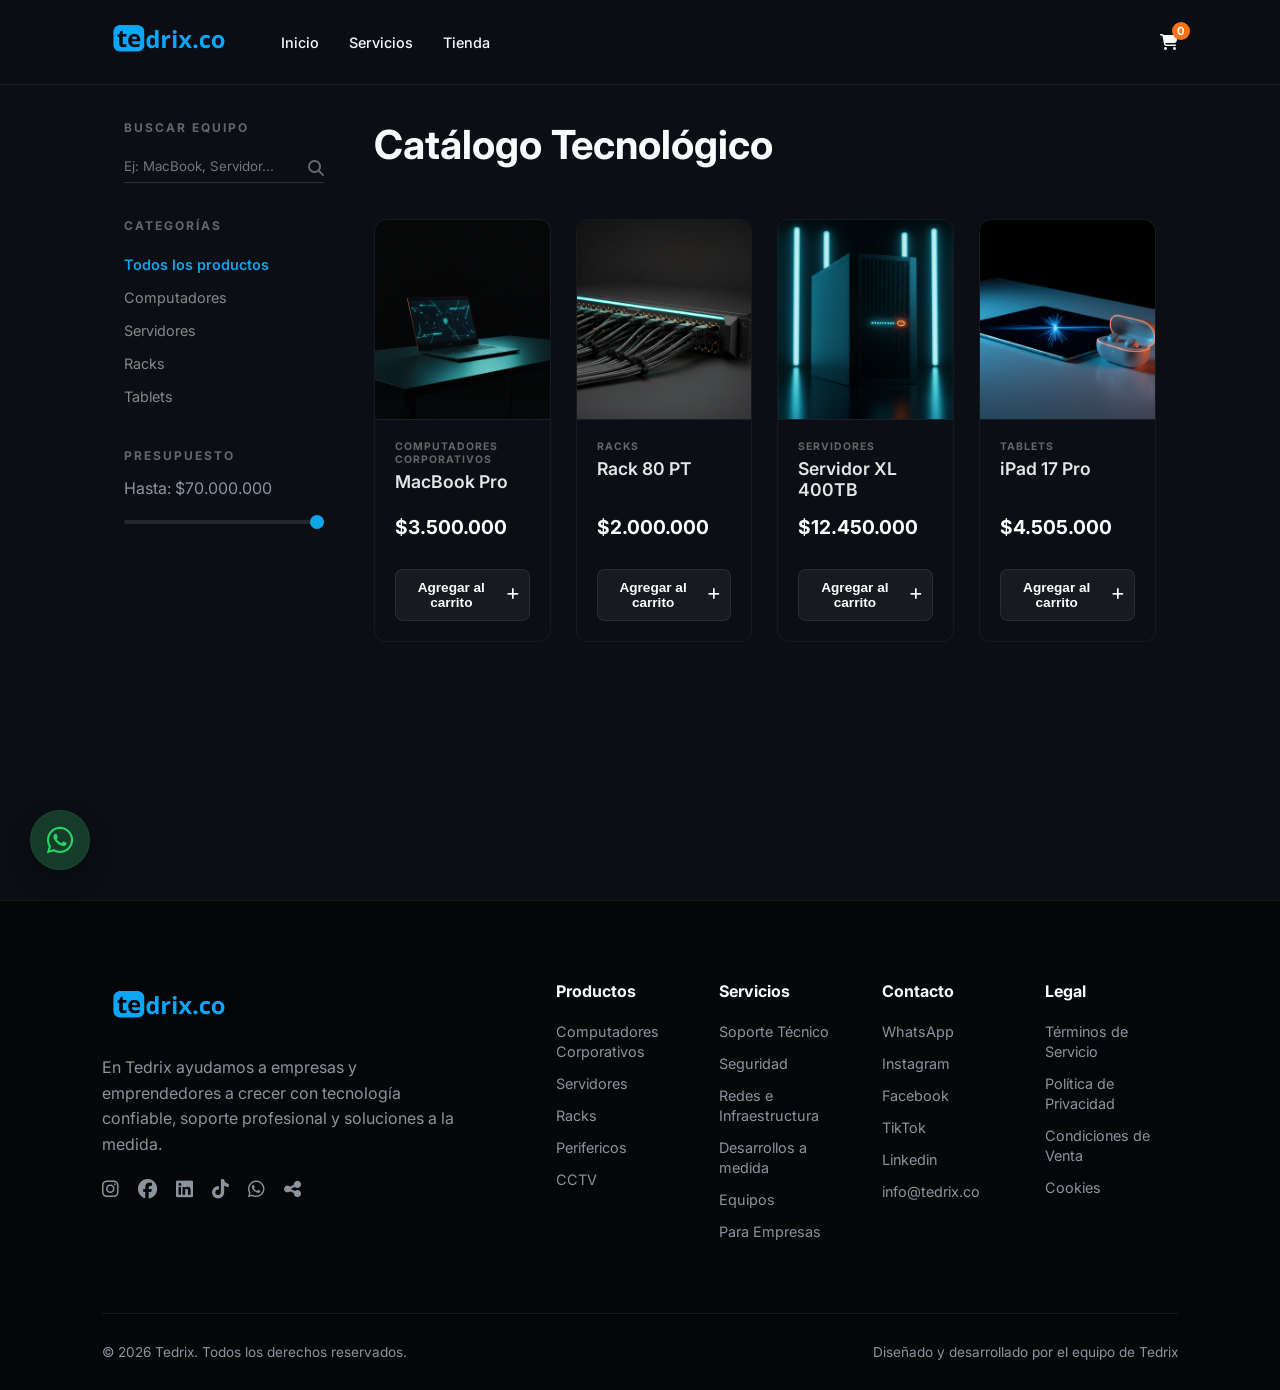
<file: tienda.html>
<!DOCTYPE html>
<html lang="es">
<head>
    <meta charset="UTF-8">
    <meta name="viewport" content="width=device-width, initial-scale=1.0">
    <title>Tienda Tedrix | Equipos Corporativos</title>
    <link rel="icon" type="image/x-icon" href="assets/Icono-Tedrix.ico">
    <link href="https://fonts.googleapis.com/css2?family=Inter:wght@300;400;500;600;700&display=swap" rel="stylesheet">
    <link rel="stylesheet" href="https://cdnjs.cloudflare.com/ajax/libs/font-awesome/6.4.0/css/all.min.css">
    
    <link rel="stylesheet" href="css/global.css">
    <link rel="stylesheet" href="css/responsive.css">
    <link rel="stylesheet" href="css/shop.css">
    
</head>
<body>
    <div class="global-background-glow"></div>

    <div id="preloader">
        <img src="assets/Logo Tedrix.png" alt="Tedrix" class="loader-logo">
        <div class="loader-bar"></div>
    </div>

        <header id="header">
        <nav class="navbar">
            <div class="nav-left">
                <a href="index.html" class="logo">
                    <img class="main-logo" src="assets/Logo Tedrix.png" alt="Logo Tedrix">
                </a>
                <ul class="nav-links">
                    <li><a href="index.html">Inicio</a></li>
                    <li><a href="#services">Servicios</a></li>
                    <li><a href="tienda.html">Tienda</a></li>
                </ul>
            </div>
            <div class="nav-right">
                <div class="nav-actions">
                    <div class="cart-icon" onclick="toggleCartModal()">
                        <i class="fa-solid fa-cart-shopping"></i>
                        <span id="cart-count">0</span>
                    </div>
                    <div class="hamburger" id="hamburger">
                        <i class="fa-solid fa-bars"></i>
                    </div>
                </div>
            </div>
        </nav>
    </header>

    <main class="store-page section">
        <div class="store-container">
            <aside class="store-sidebar">
                <div class="sidebar-block">
                    <h3>Buscar Equipo</h3>
                    <div class="search-box">
                        <input type="text" id="product-search" placeholder="Ej: MacBook, Servidor...">
                        <i class="fa-solid fa-magnifying-glass"></i>
                    </div>
                </div>

                <div class="sidebar-block">
                    <h3>Categorías</h3>
                    <ul class="filter-list">
                        <li class="filter-item active" data-category="all">Todos los productos</li>
                        <li class="filter-item" data-category="Computadores Corporativos">Computadores</li>
                        <li class="filter-item" data-category="Servidores">Servidores</li>
                        <li class="filter-item" data-category="Racks">Racks</li>
                        <li class="filter-item" data-category="Tablets">Tablets</li>
                    </ul>
                </div>

                <div class="sidebar-block">
                    <h3>Presupuesto</h3>
                    <label id="price-label" style="display: block; margin-bottom: 10px; color: var(--text-muted);">Hasta: $70.000.000</label>
                    <input type="range" id="price-range" min="0" max="70000000" step="700000" value="70000000">
                </div>
            </aside>

            <div class="store-content">
                <div class="section-header-row">
                    <h2 class="section-title" style="text-align: left;">Catálogo <span>Tecnológico</span></h2>
                </div>
                <div class="hardware-grid" id="hardware-grid">
                    </div>
            </div>
        </div>
    </main>

    <footer>
        <div class="footer-top">
            <div class="footer-brand">
                <img class="main-logo" src="assets/Logo Tedrix.png" alt="Logo Tedrix">
                <p class="brand-desc">En Tedrix ayudamos a empresas y emprendedores a crecer con tecnología confiable, soporte profesional y soluciones a la medida.</p>
                <div class="social-links">
                    <a href="https://www.instagram.com/tedrix.col/"><i class="fa-brands fa-instagram"></i></a>
                    <a href="https://www.facebook.com/Tedrix.co/"><i class="fa-brands fa-facebook"></i></a>
                    <a href="#"><i class="fa-brands fa-linkedin"></i></a>
                    <a href="www.tiktok.com/@tedrix.co"><i class="fa-brands fa-tiktok"></i></a>
                    <a href="https://wa.link/7ah8lb"><i class="fa-brands fa-whatsapp"></i></a>
                    <a href="#"><i class="fa-solid fa-share-nodes"></i></a>
                </div>
            </div>
            <div class="footer-links-grid">
                <div class="link-col">
                    <h4>Productos</h4>
                    <ul>
                        <li><a href="#store">Computadores Corporativos</a></li>
                        <li><a href="#store">Servidores</a></li>
                        <li><a href="#store">Racks</a></li>
                        <li><a href="#store">Perifericos</a></li>
                        <li><a href="#store">CCTV</a></li>
                    </ul>
                </div>
                <div class="link-col">
                    <h4>Servicios</h4>
                    <ul>
                        <li><a href="#services">Soporte Técnico</a></li>
                        <li><a href="#services">Seguridad</a></li>
                        <li><a href="#services">Redes e Infraestructura</a></li>
                        <li><a href="#services">Desarrollos a medida</a></li>
                        <li><a href="#services">Equipos</a></li>
                        <li><a href="#services">Para Empresas</a></li>
                        </ul>
                </div>
                <div class="link-col">
                    <h4>Contacto</h4>
                    <ul>
                        <li><a href="https://wa.link/7ah8lb">WhatsApp</a></li>
                        <li><a href="https://www.instagram.com/tedrix.col/">Instagram</a></li>
                        <li><a href="https://www.facebook.com/Tedrix.co/">Facebook</a></li>
                        <li><a href="#">TikTok</a></li>
                        <li><a href="#">Linkedin</a></li>
                        <li><a href="#">info@tedrix.co</a></li>
                    </ul>
                </div>
                <div class="link-col">
                    <h4>Legal</h4>
                    <ul>
                        <li><a href="#">Términos de Servicio</a></li>
                        <li><a href="#">Política de Privacidad</a></li>
                        <li><a href="#">Condiciones de Venta</a></li>
                        <li><a href="#">Cookies</a></li>
                    </ul>
                </div>
            </div>
        </div>
        <div class="footer-bottom">
            <p>&copy; 2026 Tedrix. Todos los derechos reservados.</p>
            <div class="footer-meta"><span>Diseñado y desarrollado por el equipo de Tedrix</span></div>
        </div>
    </footer>

    <div id="cart-overlay" class="cart-overlay" onclick="toggleCartModal()"></div>
    <aside id="cart-modal" class="cart-panel">
        <div class="cart-panel-header">
            <h2>Tu Cotización</h2>
            <button class="close-modal" onclick="toggleCartModal()"><i class="fa-solid fa-xmark"></i></button>
        </div>
        
        <div id="cart-items-container" class="cart-items-list">
            </div>
        
        <div class="cart-panel-footer">
            <div class="cart-subtotal">
                <span>Total estimado:</span>
                <span id="cart-total-price" class="text-teal">$0</span>
            </div>
            <div style="display: flex; flex-direction: column; gap: 12px; margin-top: 15px;">
                <button id="btn-whatsapp-cotizar" class="btn btn-primary orange w-100" style="justify-content: center;">
                    <i class="fa-brands fa-whatsapp" style="font-size: 1.2rem;"></i> Enviar a un asesor
                </button>
                <button class="btn btn-muted w-100" onclick="toggleCartModal()" style="justify-content: center;">
                    Seguir comprando
                </button>
            </div>
        </div>
    </aside>

    
    <a href="https://wa.link/7ah8lb" class="whatsapp-float" target="_blank">
        <i class="fa-brands fa-whatsapp"></i>
    </a>

    <script src="js/main.js"></script>
    <script src="js/store.js?v=2"></script>
</body>
</html>
</file>
<file: css/global.css>
/* ================= 1. VARIABLES Y BASE ================= */
:root {
    --bg-main: #0B0E14; 
    --bg-card: #151A22; 
    --bg-full: #11151C;
    --primary-teal: #0EA5E9; 
    --primary-orange: #F97316;
    --text-main: #F8FAFC;
    --text-muted: #8B949E;
    --border: rgba(255, 255, 255, 0.08);
    --font-heading: 'Inter', sans-serif;
    --font-logo: 'Poiret One', cursive;
    --glow-teal: 0 0 20px rgba(14, 165, 233, 0.5);
    --glow-orange: 0 0 20px rgba(249, 115, 22, 0.5);
    --transition: all 0.3s ease;
}

* { margin: 0; padding: 0; box-sizing: border-box; }
html { scroll-behavior: smooth; font-size: 16px; }

body { 
    background-color: var(--bg-main); 
    color: var(--text-main); 
    font-family: var(--font-heading); 
    overflow-x: hidden; 
    -webkit-font-smoothing: antialiased; 
}

ul { list-style: none; }
a { text-decoration: none; color: inherit; }

.section { padding: 80px 8%; max-width: 1600px; margin: 0 auto; }
.section.full-width { max-width: 100%; width: 100%; }

/* ================= 2. SELECCIÓN DE TEXTO Y SCROLLBAR ================= */
::selection { 
    background: var(--primary-orange); 
    color: #fff; 
}
::-moz-selection { 
    background: var(--primary-orange); 
    color: #fff; 
}

::-webkit-scrollbar { width: 8px; }
::-webkit-scrollbar-track { background: var(--bg-main); }
::-webkit-scrollbar-thumb { 
    background: #1e293b; 
    border-radius: 10px; 
    border: 2px solid var(--bg-main); 
}
::-webkit-scrollbar-thumb:hover { background: var(--primary-teal); }

/* ================= 3. COMPONENTES COMPARTIDOS ================= */
.text-teal { color: var(--primary-teal); }
.text-orange { color: var(--primary-orange); }
.text-glow-teal { color: var(--primary-teal); text-shadow: var(--glow-teal); }

.btn { 
    padding: 12px 24px; 
    border: none; 
    border-radius: 6px; 
    font-weight: 600; 
    cursor: pointer; 
    transition: var(--transition); 
    display: inline-flex; 
    align-items: center; 
    gap: 10px; 
}
.btn.w-100 { width: 100%; }

.btn-primary { background: #fff; color: #000; }
.btn-primary.glow-teal:hover { box-shadow: var(--glow-teal); transform: translateY(-2px); }

.btn-primary.orange { background: var(--primary-orange); color: #fff; }
.btn-primary.orange:hover { background: #EA580C; box-shadow: var(--glow-orange); }

.btn-muted { background: rgba(255,255,255,0.05); color: #fff; border: 1px solid var(--border); }
.btn-muted:hover { background: rgba(255,255,255,0.1); }

.section-header-row { display: flex; justify-content: space-between; align-items: flex-end; margin-bottom: 50px; }
.section-title { font-size: 2.5rem; font-weight: 700; }
.section-subtitle { color: var(--text-muted); margin-top: 10px; }

/* ================= 4. EFECTOS MAGNÉTICOS (Fondo y Tarjetas) ================= */
.global-background-glow { 
    position: fixed; top: 0; left: 0; width: 100vw; height: 100vh; 
    pointer-events: none; z-index: -1; overflow: hidden; 
}
.global-background-glow::before { 
    content: ""; position: absolute; top: var(--mouse-y, -1000px); left: var(--mouse-x, -1000px); 
    transform: translate(-50%, -50%); width: 1200px; height: 1200px; 
    background: radial-gradient(circle, rgba(14, 165, 233, 0.12) 0%, rgba(14, 165, 233, 0.02) 40%, transparent 70%); 
    opacity: 0; transition: opacity 0.4s ease; mix-blend-mode: screen; 
}
body:hover .global-background-glow::before { opacity: 1; }

main, footer { position: relative; z-index: 10; }

.magnetic-card { 
    position: relative; overflow: hidden; border: 1px solid var(--border); 
    border-radius: 12px; background: var(--bg-card); 
    transition: transform 0.4s cubic-bezier(0.25, 0.46, 0.45, 0.94), border-color 0.3s ease; 
    transform-style: preserve-3d; 
}
.magnetic-card::before { 
    content: ""; position: absolute; top: var(--mouse-y, 0); left: var(--mouse-x, 0); 
    transform: translate(-50%, -50%); width: 500px; height: 500px; opacity: 0; 
    transition: opacity 0.3s ease; pointer-events: none; z-index: 0; mix-blend-mode: color-dodge; 
}
.magnetic-card.product-card::before { background: radial-gradient(circle, rgba(249, 115, 22, 0.25) 0%, rgba(249, 115, 22, 0.05) 40%, transparent 70%); }
.magnetic-card:not(.product-card)::before { background: radial-gradient(circle, rgba(249, 115, 22, 0.25) 0%, rgba(249, 115, 22, 0.05) 40%, transparent 70%); }
.magnetic-card:hover::before { opacity: 1; }
.magnetic-card:hover { border-color: rgba(255,255,255,0.2); }
.magnetic-card > * { position: relative; z-index: 2; }

/* ================= 5. PRODUCT CARDS ================= */
.hardware-grid { display: grid; grid-template-columns: repeat(4, 1fr); gap: 25px; }
.product-card { padding: 0; display: flex; flex-direction: column; }

.product-img-container { 
    position: relative; width: 100%; height: 220px; overflow: hidden; 
    border-top-left-radius: 12px; border-top-right-radius: 12px; 
}
.product-img { width: 100%; height: 100%; object-fit: cover; transition: transform 0.4s ease; }
.product-card:hover .product-img { transform: scale(1.05); }

.add-cart-btn {
    position: absolute; bottom: 15px; right: 15px; background: var(--primary-teal); 
    color: #fff; border: none; width: 45px; height: 45px; border-radius: 50%; 
    font-size: 1.2rem; cursor: pointer; opacity: 0; transform: translateY(15px); 
    transition: all 0.3s cubic-bezier(0.4, 0, 0.2, 1); box-shadow: 0 4px 15px rgba(14, 165, 233, 0.4); 
    display: flex; justify-content: center; align-items: center;
}
.product-card:hover .add-cart-btn { opacity: 1; transform: translateY(0); }
.add-cart-btn:hover { background: #0284c7; transform: scale(1.1) !important; }

.product-info { padding: 20px; flex: 1; display: flex; flex-direction: column; }
.p-cat { font-size: 0.75rem; color: var(--text-muted); font-weight: 600; letter-spacing: 1px; display: block; margin-bottom: 5px; }
.product-title { font-size: 1.1rem; font-weight: 600; margin-bottom: 5px; color: #fff; }
.product-price { color: var(--primary-teal); font-size: 1.2rem; font-weight: bold; margin-bottom: 15px; }

.product-rating { display: flex; justify-content: space-between; align-items: center; margin-top: auto; padding-top: 15px; border-top: 1px solid var(--border); font-size: 0.8rem; color: var(--primary-orange); }
.stars { display: flex; gap: 3px; }
.reviews { font-weight: 600; }

/* ================= 6. NAVBAR Y FOOTER ================= */
#header { 
    position: fixed; top: 0; width: 100%; z-index: 1000; 
    background: rgba(11, 14, 20, 0.85); backdrop-filter: blur(12px); 
    border-bottom: 1px solid var(--border); padding: 15px 8%; 
}
.navbar { display: flex; justify-content: space-between; align-items: center; }
.nav-left, .nav-right { display: flex; align-items: center; gap: 40px; }
.main-logo { height: 50px; width: auto; }
.nav-links { display: flex; gap: 30px; font-size: 0.9rem; font-weight: 500; }
.nav-links a:hover { color: var(--primary-teal); }
.nav-actions { display: flex; align-items: center; gap: 20px; }
.cart-icon { position: relative; cursor: pointer; }
#cart-count { 
    position: absolute; top: -10px; right: -12px; background: var(--primary-orange); 
    color: #fff; font-size: 0.7rem; font-weight: bold; width: 18px; height: 18px; 
    border-radius: 50%; display: flex; align-items: center; justify-content: center; 
}
.hamburger { display: none; font-size: 1.5rem; cursor: pointer; z-index: 1001; }

footer { background: #050608; padding: 80px 8% 30px; border-top: 1px solid var(--border); }
.footer-top { display: grid; grid-template-columns: 1.5fr 2.5fr; gap: 80px; margin-bottom: 60px; }
.brand-desc { color: var(--text-muted); margin: 20px 0; line-height: 1.6; }
.social-links a { margin-right: 15px; font-size: 1.2rem; color: var(--text-muted); }
.social-links a:hover { color: var(--primary-teal); }
.footer-links-grid { display: grid; grid-template-columns: repeat(4, 1fr); gap: 30px; }
.link-col h4 { margin-bottom: 20px; }
.link-col li { margin-bottom: 12px; }
.link-col a { color: var(--text-muted); font-size: 0.9rem; transition: var(--transition); }
.link-col a:hover { color: #fff; }
.footer-bottom { display: flex; justify-content: space-between; padding-top: 30px; border-top: 1px solid var(--border); color: var(--text-muted); font-size: 0.85rem; }

/* ================= 7. PANEL DEL CARRITO (Lateral) ================= */
.cart-overlay { 
    position: fixed; top: 0; left: 0; width: 100vw; height: 100vh; 
    background: rgba(0,0,0,0.6); backdrop-filter: blur(4px); 
    z-index: 1999; opacity: 0; visibility: hidden; transition: all 0.3s ease; 
}
.cart-overlay.active { opacity: 1; visibility: visible; }

.cart-panel { 
    position: fixed; top: 0; right: -100%; width: 100%; max-width: 420px; 
    height: 100vh; background: var(--bg-card); border-left: 1px solid var(--border); 
    box-shadow: -10px 0 30px rgba(0,0,0,0.5); z-index: 2000; 
    display: flex; flex-direction: column; transition: right 0.4s cubic-bezier(0.4, 0, 0.2, 1); 
}
.cart-panel.active { right: 0; }

.cart-panel-header { padding: 25px; border-bottom: 1px solid var(--border); display: flex; justify-content: space-between; align-items: center; }
.cart-panel-header h2 { font-size: 1.5rem; margin: 0; }
.close-modal { background: none; border: none; color: var(--text-muted); font-size: 1.5rem; cursor: pointer; transition: color 0.3s; }
.close-modal:hover { color: #fff; }

.cart-items-list { padding: 25px; overflow-y: auto; flex: 1; display: flex; flex-direction: column; gap: 15px; }
.cart-modal-item { 
    display: flex; align-items: center; gap: 15px; background: rgba(255,255,255,0.02); 
    padding: 15px; border-radius: 10px; border: 1px solid var(--border); transition: transform 0.2s; 
}
.cart-modal-item:hover { transform: translateX(-5px); border-color: rgba(255,255,255,0.1); }
.item-details { flex: 1; }
.item-details h4 { font-size: 0.95rem; margin-bottom: 5px; color: #fff; }
.item-details p { color: var(--primary-teal); font-weight: bold; margin: 0; }
.cart-modal-item button { background: none; border: none; color: #ff5f56; cursor: pointer; font-size: 1.2rem; transition: transform 0.2s; }
.cart-modal-item button:hover { transform: scale(1.2); }

.cart-panel-footer { padding: 25px; border-top: 1px solid var(--border); background: rgba(0,0,0,0.2); }
.cart-subtotal { display: flex; justify-content: space-between; margin-bottom: 20px; font-weight: bold; font-size: 1.2rem; color: #fff; }

/* ================= 8. ELEMENTOS FLOTANTES Y ANIMACIONES ================= */
#preloader { 
    position: fixed; top: 0; left: 0; width: 100vw; height: 100vh; background: var(--bg-main); 
    z-index: 9999; display: flex; flex-direction: column; justify-content: center; 
    align-items: center; transition: opacity 0.5s ease, visibility 0.5s ease; 
}
.loader-logo { width: 120px; margin-bottom: 20px; animation: pulseLogo 2s infinite ease-in-out; }
.loader-bar { width: 150px; height: 2px; background: rgba(255,255,255,0.05); position: relative; overflow: hidden; }
.loader-bar::after { 
    content: ""; position: absolute; left: -100%; width: 100%; height: 100%; 
    background: var(--primary-teal); animation: loadBar 1.5s infinite; 
}

.whatsapp-float { 
    position: fixed; bottom: 30px; left: 30px; width: 60px; height: 60px; 
    background: #12151c; border: 1px solid rgba(37, 211, 102, 0.3); border-radius: 50%; 
    display: flex; justify-content: center; align-items: center; color: #25d366; 
    font-size: 30px; z-index: 1000; box-shadow: 0 10px 25px rgba(0,0,0,0.3); transition: all 0.3s ease; 
}
.whatsapp-float:hover { 
    transform: scale(1.1) translateY(-5px); border-color: #25d366; 
    box-shadow: 0 15px 30px rgba(37, 211, 102, 0.2); color: #fff; background: #25d366; 
}
.whatsapp-float::before { 
    content: ""; position: absolute; width: 100%; height: 100%; border-radius: 50%; 
    background: #25d366; opacity: 0.2; animation: pulseWhatsapp 2s infinite; z-index: -1; 
}

#toast-container { 
    position: fixed; top: 20px; right: 20px; z-index: 9999; display: flex; 
    flex-direction: column; gap: 10px; pointer-events: none; 
}
.toast { 
    background: rgba(15, 23, 42, 0.95); backdrop-filter: blur(8px); border: 1px solid var(--border); 
    border-left: 4px solid var(--primary-teal); color: #fff; padding: 15px 20px; 
    border-radius: 8px; font-size: 0.9rem; font-weight: 500; display: flex; align-items: center; gap: 10px; 
    box-shadow: 0 10px 25px rgba(0,0,0,0.3); animation: slideInRight 0.4s cubic-bezier(0.25, 0.46, 0.45, 0.94) forwards; 
}
.toast.fade-out { animation: fadeOutRight 0.4s forwards; }

.fade-in { 
    opacity: 0; transform: translateY(15px); 
    transition: opacity 0.8s cubic-bezier(0.25, 0.46, 0.45, 0.94), transform 0.8s cubic-bezier(0.25, 0.46, 0.45, 0.94); 
    will-change: opacity, transform; 
}
.fade-in.visible { opacity: 1; transform: translateY(0); }

@keyframes slideInRight { 0% { transform: translateX(100%); opacity: 0; } 100% { transform: translateX(0); opacity: 1; } }
@keyframes fadeOutRight { 100% { transform: translateX(100%); opacity: 0; } }
@keyframes pulseLogo { 0%, 100% { opacity: 0.5; transform: scale(0.95); } 50% { opacity: 1; transform: scale(1); filter: drop-shadow(0 0 15px var(--primary-teal)); } }
@keyframes loadBar { 100% { left: 100%; } }
@keyframes pulseWhatsapp { 0% { transform: scale(1); opacity: 0.3; } 100% { transform: scale(1.5); opacity: 0; } }
</file>
<file: css/responsive.css>
/* ==========================================================================
   RESPONSIVE DESIGN MASTER FILE (Tedrix)
   Optimizado para Laptops, Tablets y Smartphones
   ========================================================================== */

/* ==========================================================================
   1. LAPTOPS PEQUEÑAS Y TABLETS HORIZONTALES (Max: 1024px)
   ========================================================================== */
@media (max-width: 1024px) {
    /* --- Ajustes Globales --- */
    .section { padding: 60px 5%; }
    .global-background-glow { display: none; }
    .hardware-grid { grid-template-columns: repeat(2, 1fr); gap: 20px; }
    
    /* --- Home: Hero & Secciones --- */
    /* FIX: Agregamos padding lateral (5%) para que nada toque los bordes */
    .hero { min-height: auto; padding: 120px 5% 60px 5%; } 
    .hero-content-wrapper { grid-template-columns: 1fr; text-align: center; gap: 40px; }
    .hero-title { font-size: 3.5rem; }
    .hero-description { margin: 0 auto 30px; }
    .hero-buttons { justify-content: center; }
    
    /* FIX: flex-wrap permite que las palabras salten a la siguiente línea */
    .trusted-logos { justify-content: center; flex-wrap: wrap; gap: 15px; } 
    
    .hero-mockup { margin: 0 auto; width: 100%; max-width: 600px; box-sizing: border-box; }
    
    .services-grid, .process-grid { grid-template-columns: repeat(2, 1fr); gap: 20px; }
    .custom-content-wrapper { grid-template-columns: 1fr; text-align: center; gap: 40px; }
    .custom-text p { margin: 0 auto 30px; }
    .custom-features { flex-direction: column; align-items: center; gap: 20px; }
    .c-feat-item { justify-content: center; text-align: left; max-width: 300px; }

    /* --- Footer --- */
    .footer-top { grid-template-columns: 1fr; gap: 40px; text-align: center; }
    .brand-desc { margin: 15px auto; }
    .social-links { justify-content: center; }
    .footer-links-grid { grid-template-columns: repeat(2, 1fr); gap: 30px; text-align: left; }
}

/* ==========================================================================
   2. TABLETS VERTICALES Y CELULARES GRANDES (Max: 768px)
   ========================================================================== */
@media (max-width: 768px) {
    /* --- Menú de Navegación Móvil --- */
    .nav-left, .nav-right { gap: 15px; }
    .hamburger { display: block; font-size: 1.8rem; }
    .logo { font-size: 1.5rem; }
    .main-logo { height: 40px; }
    .nav-links { 
        position: fixed; top: 0; right: -100%; width: 100%; height: 100vh; 
        background: rgba(11, 14, 20, 0.98); backdrop-filter: blur(20px); 
        flex-direction: column; justify-content: center; align-items: center; gap: 40px; 
        transition: right 0.4s cubic-bezier(0.4, 0, 0.2, 1); z-index: -1; padding-top: 80px; 
    }
    .nav-links.active { right: 0; }
    .nav-links a { font-size: 1.8rem; font-weight: 600; color: #fff; }
    
    /* --- Ajustes Globales --- */
    .section-header-row { flex-direction: column; align-items: center; text-align: center; gap: 15px; }
    .section-title { font-size: 2rem; }
    .hardware-grid { grid-template-columns: 1fr; }
    
    /* --- Home: Hero & Secciones --- */
    /* FIX: overflow-wrap ayuda a que palabras gigantes se rompan si no caben */
    .hero-title { font-size: 2.2rem; line-height: 1.2; overflow-wrap: break-word; }
    .hero-buttons { flex-direction: column; width: 100%; padding: 0; }
    .hero-buttons .btn { width: 100%; justify-content: center; }
    .server-img { height: 250px; }
    .status-panel { flex-direction: column; gap: 10px; text-align: center; }
    
    .services-grid, .process-grid { grid-template-columns: 1fr; gap: 15px; }
    .service-card { padding: 30px 20px; text-align: center; }
    .card-icon-wrapper { margin: 0 auto 20px; }
    .card-features { align-items: flex-start; text-align: left; display: inline-block; }
    .custom-text h2 { font-size: 2.2rem; }
    
    /* --- Tienda (Shop) --- */
    .store-container { grid-template-columns: 1fr; margin-top: 0; gap: 20px; }
    .store-sidebar { order: 1; padding: 20px; }

    /* --- Footer --- */
    .footer-links-grid { grid-template-columns: 1fr; text-align: center; }
    .footer-bottom { flex-direction: column; gap: 15px; text-align: center; }
}

/* ==========================================================================
   3. SMARTPHONES PEQUEÑOS (Max: 480px)
   ========================================================================== */
@media (max-width: 480px) {
    /* --- Ajustes Finos --- */
    .section { padding: 50px 5%; }
    .hero { padding: 100px 5% 50px 5%; }
    .hero-title { font-size: 1.8rem; }
    .hero-mockup { padding: 15px; }
    
    /* --- Mejoras de UX Móvil --- */
    .cart-panel { max-width: 100%; border-left: none; }
    .cart-panel-header h2 { font-size: 1.3rem; }
    .whatsapp-float { width: 50px; height: 50px; font-size: 25px; bottom: 20px; left: 20px; }
    #toast-container { right: 10px; top: 10px; width: calc(100% - 20px); }
    .toast { font-size: 0.85rem; padding: 12px 15px; }
}
</file>
<file: css/shop.css>
/* ================= SHOP MINIMALISTA & PREMIUM ================= */
.store-page {
    padding-top: 120px;
    min-height: 100vh;
}

/* 1. Contenedor más ancho y pegado a la izquierda */
.store-container {
    display: grid;
    grid-template-columns: 200px 1fr; /* Sidebar más delgado */
    gap: 50px;
    max-width: 96%; /* Ocupa casi toda la pantalla */
    margin: 0 auto;
}

/* ================= 2. SIDEBAR INVISIBLE (Hacia la izquierda) ================= */
.store-sidebar {
    background: transparent;
    border: none;
    padding: 0; /* Le quitamos el relleno para que se pegue más al borde */
    position: sticky;
    top: 120px;
    height: fit-content;
    z-index: 10; /* Asegura que puedas darles clic sin que el fondo lo bloquee */
}

.sidebar-block { margin-bottom: 35px; }
.sidebar-block h3 {
    font-size: 0.75rem;
    text-transform: uppercase;
    letter-spacing: 2px;
    color: #666;
    margin-bottom: 15px;
    font-weight: 700;
}

/* Buscador Sutil */
.search-box { position: relative; }
.search-box input {
    width: 100%;
    background: transparent;
    border: none;
    border-bottom: 1px solid rgba(255, 255, 255, 0.15);
    padding: 8px 0;
    color: white;
    font-family: 'Inter', sans-serif;
    transition: 0.3s;
}
.search-box input:focus { border-color: var(--primary-teal); outline: none; }
.search-box i { position: absolute; right: 0; top: 10px; color: #666; pointer-events: none; }

/* Categorías */
.filter-list { list-style: none; padding: 0; margin: 0; }
.filter-item {
    padding: 8px 0;
    color: #888;
    cursor: pointer;
    transition: 0.3s;
    font-size: 0.9rem;
}
.filter-item:hover { color: white; transform: translateX(5px); }
.filter-item.active { color: var(--primary-teal); font-weight: 600; }

/* Rango de Presupuesto */
input[type="range"] {
    width: 100%; height: 4px; background: rgba(255,255,255,0.1); border-radius: 5px; outline: none; -webkit-appearance: none; margin-top: 10px;
}
input[type="range"]::-webkit-slider-thumb {
    -webkit-appearance: none; width: 14px; height: 14px; border-radius: 50%; background: var(--primary-teal); cursor: pointer;
}

/* ================= 3. GRID: 4 PRODUCTOS POR FILA ================= */
.hardware-grid {
    display: grid;
    grid-template-columns: repeat(4, 1fr); /* Fuerza 4 columnas exactas */
    gap: 25px;
}

/* ================= 4. CARDS: IMÁGENES AL 100% ================= */
.product-card {
    background: #0B0E14;
    border: 1px solid rgba(255, 255, 255, 0.05);
    border-radius: 12px;
    transition: transform 0.3s ease, border-color 0.3s ease;
    display: flex;
    flex-direction: column;
    overflow: hidden; /* IMPORTANTE: Hace que la imagen no se salga de las curvas */
    padding: 0; /* Quitamos el padding de la tarjeta general */
}

.product-card:hover { transform: translateY(-5px); border-color: rgba(14, 165, 233, 0.4); }

/* Contenedor de la foto ocupa todo el espacio arriba */
.product-img-container {
    background: rgba(255, 255, 255, 0.02);
    height: 200px; /* Altura estandarizada */
    width: 100%;
    display: flex;
    align-items: center;
    justify-content: center;
    border-bottom: 1px solid rgba(255,255,255,0.05);
}

.product-img {
    width: 100%;
    height: 100%;
    object-fit: cover; /* Esto hace que la foto llene todo el rectángulo sin distorsionarse */
}

/* La información de texto abajo */
.product-info {
    padding: 20px; /* Le ponemos el relleno solo a los textos */
    display: flex;
    flex-direction: column;
    flex: 1;
}

.p-cat { font-size: 0.65rem; text-transform: uppercase; letter-spacing: 1px; color: #666; font-weight: 700; margin-bottom: 5px; }
.product-title { font-size: 1.1rem; margin: 0 0 15px 0; color: #e5e5e5; }
.product-price { font-size: 1.2rem; font-weight: 700; color: white; margin-top: auto; }

/* Botón de Agregar al carrito (Ajustado a tu JS actual) */
.btn.btn-muted {
    margin-top: 15px;
    width: 100%;
    border-radius: 8px;
    padding: 10px;
    font-size: 0.85rem;
}

/* ================= RESPONSIVE ================= */
@media (max-width: 1200px) { .hardware-grid { grid-template-columns: repeat(3, 1fr); } }
@media (max-width: 900px) { 
    .hardware-grid { grid-template-columns: repeat(2, 1fr); } 
    .store-container { grid-template-columns: 1fr; } 
    .store-sidebar { position: relative; top: 0; border-bottom: 1px solid rgba(255,255,255,0.05); padding-bottom: 20px; margin-bottom: 20px; }
}
@media (max-width: 600px) { .hardware-grid { grid-template-columns: 1fr; } }
</file>
